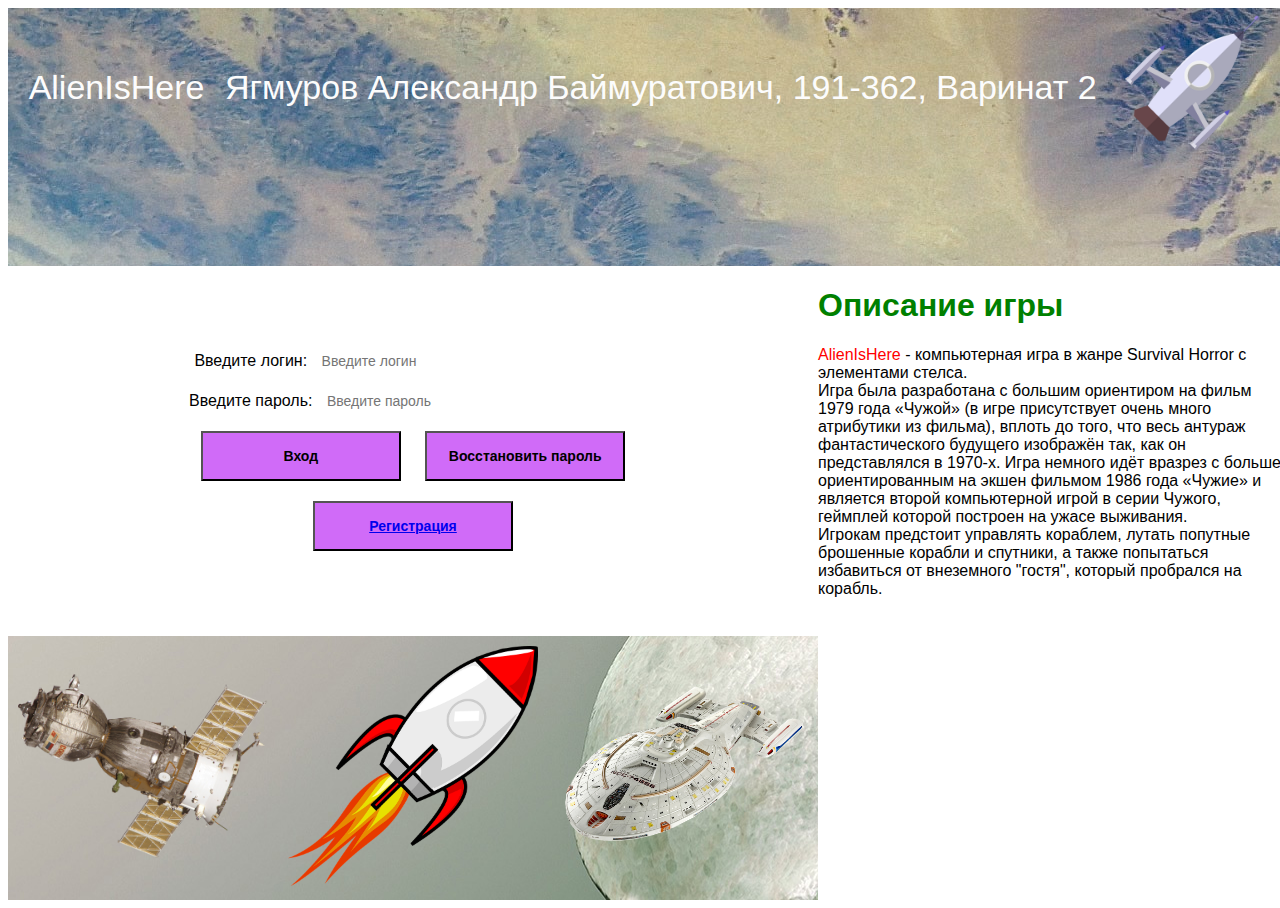
<file: 191-362 Yagmurov A.B./index.html>
<!DOCTYPE html>
<html lang="ru">
  <head>
    <meta charset="UTF-8" />
    <meta http-equiv="X-UA-Compatible" content="IE=edge" />
    <meta name="viewport" content="width=device-width, initial-scale=1.0" />
    <link rel="stylesheet" href="index.css">
    <title>Start</title>
  </head>
  <body>
    <header>
      <div class="game-name__header">AlienIsHere</div>
      <div class="author__header">
        Ягмуров Александр Баймуратович, 191-362, Варинат 2
      </div>
      <div>
        <object
          type="img/rocket-1717160_960_720.png"
          data="SvgImg.svg"
          width="150"
          height="150"
        >
          <img src="img/rocket-1717160_960_720.png" width="150" height="150" alt="logo" />
        </object>
      </div>
    </header>
    <div class="container">
      <form action="">
        <div>
          <label for="">Введите логин:</label>
          <input
            type="text"
            id="name"
            name="user-name"
            placeholder="Введите логин"
          />
        </div>
        <div>
          <label for="">Введите пароль:</label>
          <input
            type="text"
            id="password"
            name="user-password"
            placeholder="Введите пароль"
          />
        </div>
        <div>
          <button class="container__button">Вход</button>
          <button class="container__button">Восстановить пароль</button>
        </div>
        <div>
          <button class="container__button">
            <a href="registraition.html">Регистрация</a>
          </button>
        </div>
      </form>
    </div>
<div>
        <h1>Описание игры</h1>

    <p class="discribe">
      <spam class="spam"> AlienIsHere </spam> -  компьютерная игра в жанре Survival Horror c элементами стелса.
      <br />Игра была разработана с большим ориентиром на фильм 1979 года «Чужой» (в игре присутствует очень много атрибутики из фильма), вплоть до того, что весь антураж фантастического будущего изображён так, как он представлялся в 1970-х. Игра немного идёт вразрез с больше ориентированным на экшен фильмом 1986 года «Чужие» и является второй компьютерной игрой в серии Чужого, геймплей которой построен на ужасе выживания.
      <br />Игрокам предстоит управлять кораблем, лутать попутные брошенные корабли и спутники, а также попытаться избавиться от внеземного "гостя", который пробрался на корабль.
    </p>
</div>
    <footer>
      <div class="flex-container">
        <div class="flex-container__item">
            <img src="img/Soyuz_TMA-7_white_background.png" width="250">
        </div>
        <div class="flex-container__item">
            <img src="img/rocket-312767_960_720.png" alt="Предупреждение: Возможно похищение инопланетян" width="250">
        </div>
        <div class="flex-container__item">
            <img src="img/spaceship-2808988_960_720.png" alt="Нападение на землю" width="250">
        </div>
      </div>
    </footer>
  </body>
</html>
</file>
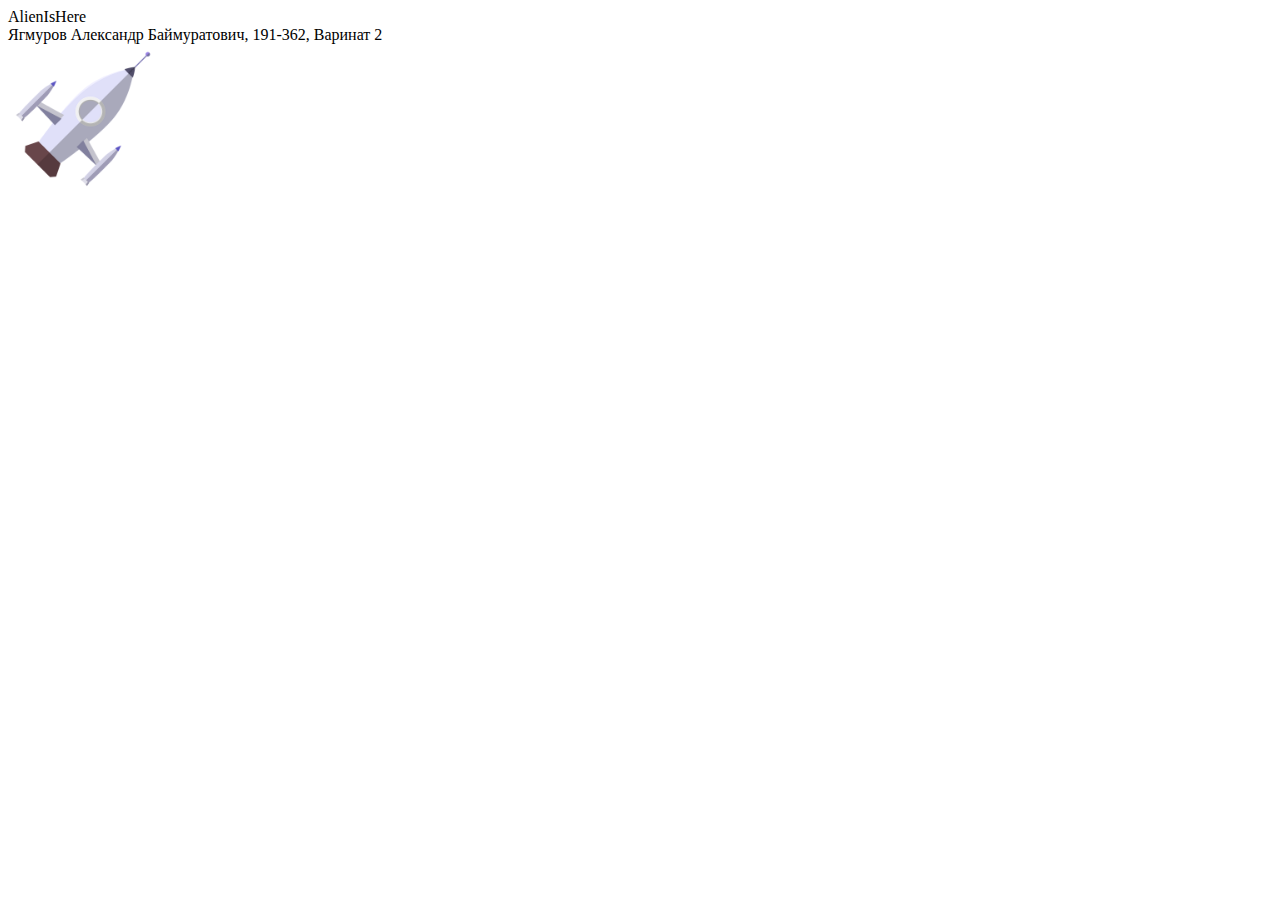
<file: 191-362 Yagmurov A.B./game.html>
<!DOCTYPE html>
<html lang="ru">
<head>
    <meta charset="UTF-8">
    <meta http-equiv="X-UA-Compatible" content="IE=edge">
    <meta name="viewport" content="width=device-width, initial-scale=1.0">
    <title>Игра</title>
</head>
<body>
    <header>
        <div class="game-name__header">AlienIsHere</div>
        <div class="author__header">
          Ягмуров Александр Баймуратович, 191-362, Варинат 2
        </div>
        <div>
          <object
            type="img/rocket-1717160_960_720.png"
            data="SvgImg.svg"
            width="150"
            height="150"
          >
            <img src="img/rocket-1717160_960_720.png" width="150" height="150" alt="logo" />
          </object>
        </div>
      </header>
</body>
</html>
</file>
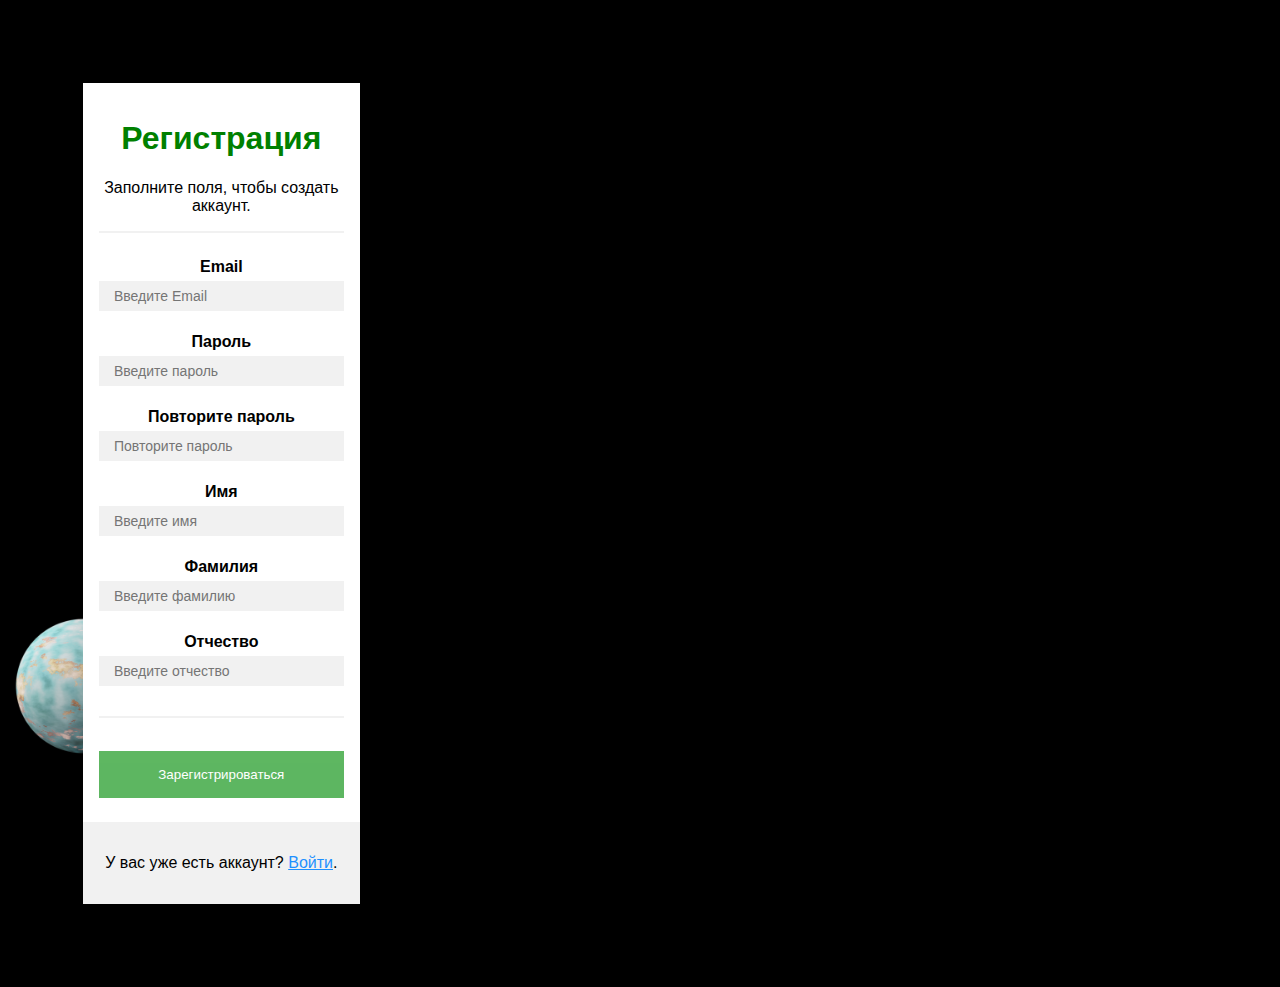
<file: 191-362 Yagmurov A.B./registraition.html>
<!DOCTYPE html>
<html lang="ru">
<head>
<meta http-equiv="X-UA-Compatible" content="IE=edge" />
<link rel="stylesheet" href="index.css">
<title>Регистрация</title>
<meta name="viewport" content="width=device-width, initial-scale=1">
<meta charset="UTF-8">
<style>
body {
    font-family: Arial, Helvetica, sans-serif;
    background-color: black;
}

* {
    box-sizing: border-box;
}

.container {
    padding: 16px;
    background-color: white;
}

input[type=text], input[type=password] {
    width: 100%;
    padding: 15px;
    margin: 5px 0 22px 0;
    display: inline-block;
    border: none;
    background: #f1f1f1;
}

input[type=text]:focus, input[type=password]:focus {
    background-color: #ddd;
    outline: none;
}

hr {
    border: 1px solid #f1f1f1;
    margin-bottom: 25px;
}

.registerbtn {
    background-color: #4CAF50;
    color: white;
    padding: 16px 20px;
    margin: 8px 0;
    border: none;
    cursor: pointer;
    width: 100%;
    opacity: 0.9;
}

.registerbtn:hover {
    opacity: 1;
}

a {
    color: dodgerblue;
}

.signin {
    background-color: #f1f1f1;
    text-align: center;
}
</style>
</head>
<body>

<form action="/action_page.php">
  <div class="container">
    <h1>Регистрация</h1>
    <p>Заполните поля, чтобы создать аккаунт.</p>
    <hr>

    <label for="email"><b>Email</b></label>
    <input type="text" placeholder="Введите Email" name="email" required>

    <label for="psw"><b>Пароль</b></label>
    <input type="password" placeholder="Введите пароль" name="psw" required>

    <label for="psw-repeat"><b>Повторите пароль</b></label>
    <input type="password" placeholder="Повторите пароль" name="psw-repeat" required>

    <label for="psw-repeat"><b>Имя</b></label>
    <input type="password" placeholder="Введите имя" name="psw-repeat" required>

    <label for="psw-repeat"><b>Фамилия</b></label>
    <input type="password" placeholder="Введите фамилию" name="psw-repeat" required>

    <label for="psw-repeat"><b>Отчество</b></label>
    <input type="password" placeholder="Введите отчество" name="psw-repeat" required>
    <hr>
    
    <button type="submit" class="registerbtn">Зарегистрироваться</button>
  </div>
  
  <div class="container signin">
    <p>У вас уже есть аккаунт? <a href="#">Войти</a>.</p>
  </div>
</form>

<div class="move"> 
    <img src="img/ball-373718_960_720.jpg" width="150">
</div>
<div class="move2"> 
    <img src="img/planet-1138237_960_720.png" width="150">
</div>

</body>
</html>
</file>
<file: 191-362 Yagmurov A.B./index.css>
p::selection {
    color: green;
}

* {}

body {
    display: grid;
    width: 100%;
    grid-template-areas:
        "head head";
    grid-template-columns: 1fr 2fr;
    grid-auto-rows: minmax(100px, auto);
    font-family: Arial, Helvetica, sans-serif;
}

header {
    display: flex;
    flex-direction: row;
    justify-content: space-evenly;
    align-items: center;
    grid-area: head;
    font-size: 34px;
    font-weight: auto;
    background-color: black;
    background-image: url("img/atmosphere-cosmos-earth-5439.jpg");
    color: rgb(252, 252, 252);
    margin: 0 0 0 0;
    padding: 0 0 100px 0;

}

footer {
    background-image: url("img/97776394.jpg");

}

.flex-container {
    display: flex;
    flex-direction: row;
    justify-content: space-around;
    align-items: center;
}

.flex-container__item {
    padding: 10px;
} 

form {
    justify-content: center;
    text-align: center;
    display: flex;
    flex-direction: column;
    margin: 75px;
}

.container__form {
    margin-top: 100px;
    align-items: center;
    margin-bottom: 50px;
    text-align: center;
}

input {
    width: 300px;
    height: 20px;
    border: 5px;
    padding: 5px;
    margin: 5px;
    font-size: 14px;
}

.container__button {
    width: 200px;
    height: 50px;
    margin: 10px;
    background: #ae00f394;
    font-weight: 600;
    font-size: 14px;
    text-align: center;

}
.container__button a {
    font-size: 14px;
}


@media screen and (max-width: 768px) {
    header {
        flex-direction: column;
        text-align: center;
    }

    body {
        display: grid;
        width: 100%;
        grid-template-areas:
            "head head"
    }
}

.move {
    position: fixed; 
    top: 400px; 
    left: -500px; 
    animation: animation 8s ease-in infinite; 
    transform: scaleX(1);
    z-index: -3;
}

.move2{
    bottom:15%; 
    position:absolute; 
    -webkit-animation:linear infinite alternate; 
    -webkit-animation-name: slidein2; 
    -webkit-animation-duration: 5s; 
    z-index: -5;
}

@keyframes slidein2 { 
    0% { left: 10%;} 
    50%{ left : 80%;} 
    100%{ left: 10%;} 
}

@keyframes slidein {
  from {
    margin-left: 100%;
    width: 300%;
  }

  to {
    margin-left: 0%;
    width: 100%;
  }
}
@keyframes animation { 
    100% { 
    left: 100vw; 
    }    
}

h1, b::selection {
    color: green;
}
.spam{
    color: red;
}
</file>
